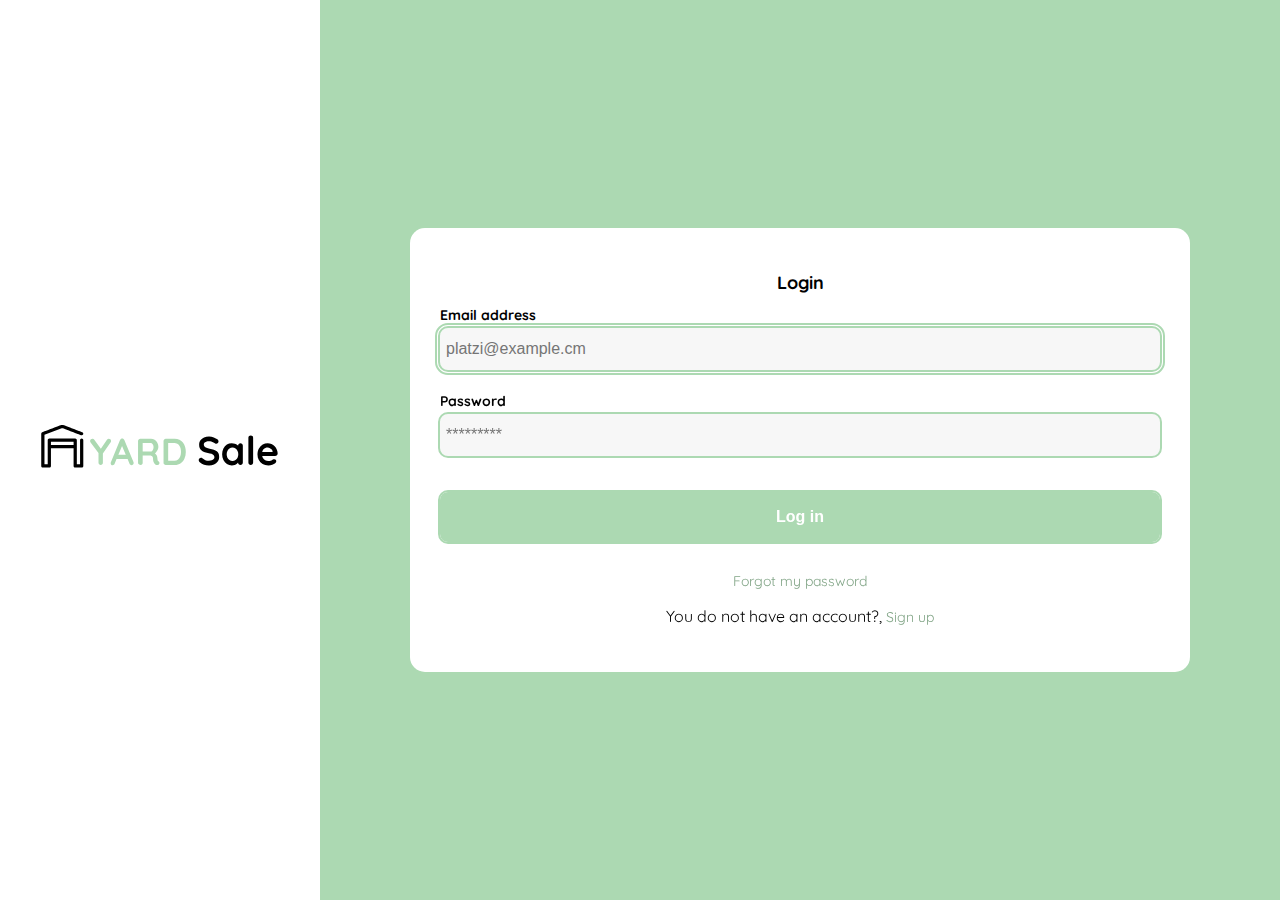
<file: views/login.html>
<!DOCTYPE html>
<html lang="en">
<head>
  <meta charset="UTF-8">
  <meta http-equiv="X-UA-Compatible" content="IE=edge">
  <meta name="viewport" content="width=device-width, initial-scale=1.0">
  <link rel="preconnect" href="https://fonts.googleapis.com">
  <link rel="preconnect" href="https://fonts.gstatic.com" crossorigin>
  <link href="https://fonts.googleapis.com/css2?family=Quicksand:wght@300;500;700&display=swap" rel="stylesheet">
  <title>Login</title>
  <link rel="stylesheet" href="../assets/css/style.css">
</head>
<body>
  <div class="container">
    <div class="banner">
      <img src="../assets/icons/logo_yard_sale.svg" alt="">
    </div>
    <div class="login">
      <div class="form-container">
        <h1 class="title">Login</h1>
        <img src="../assets/icons/logo_yard_sale.svg" alt="logo" class="logo">
  
        <form action="/" class="form">
          <label for="email" class="label">Email address</label>
          <input type="text" id="email" placeholder="platzi@example.cm" class="input input-email" autofocus>
  
          <label for="password" class="label">Password</label>
          <input type="password" id="password" placeholder="*********" class="input input-password">
  
          <input type="submit" value="Log in" class="primary-button login-button">
          <a href="../views/reset_password.html">Forgot my password</a>
        </form>
        <p class="center">
          You do not have an account?, 
          <a href="../views/singing.html">Sign up</a>
        </p>
      </div>
    </div>
  </div>
</body>
</html>
</file>
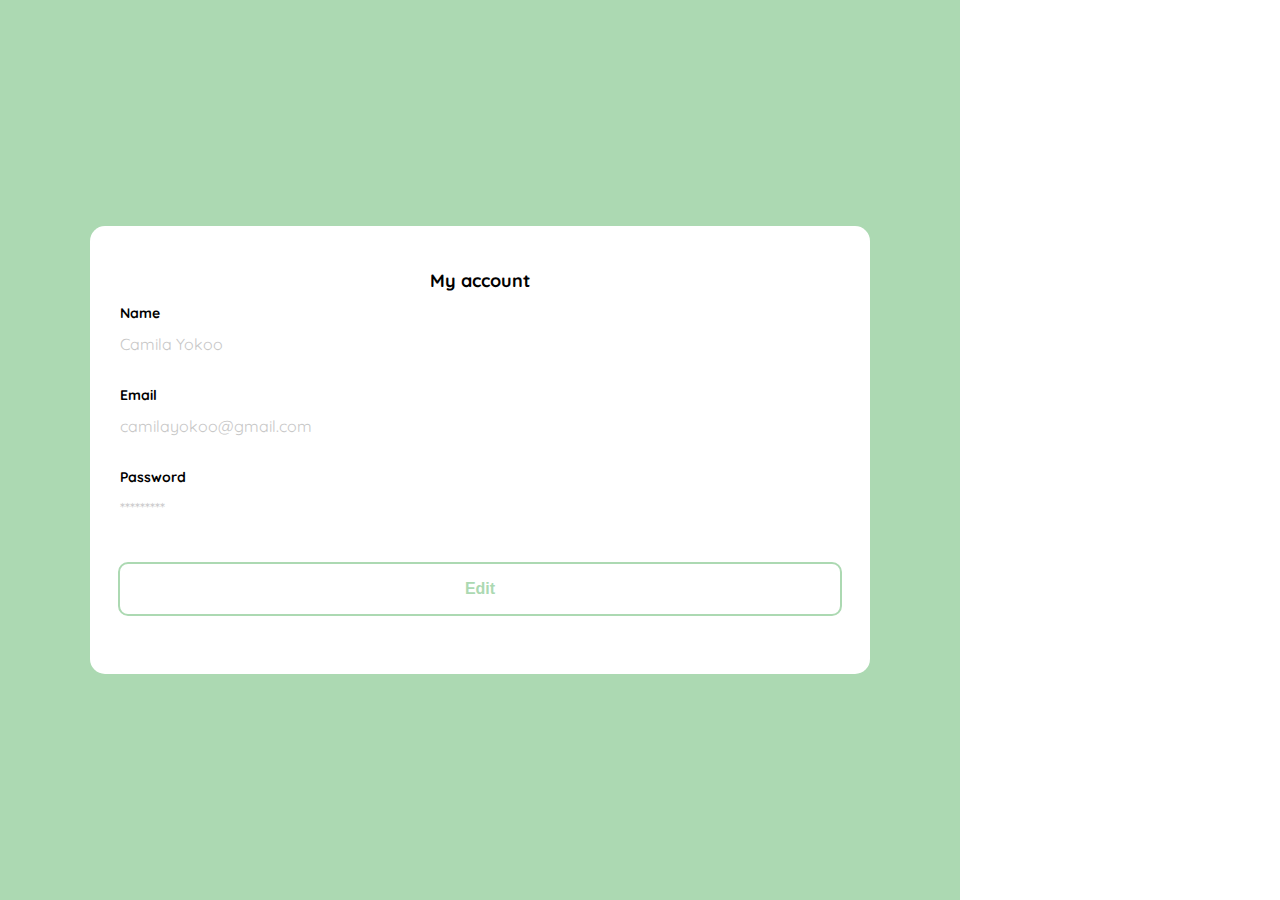
<file: views/my_account.html>
<!DOCTYPE html>
<html lang="en">
<head>
  <meta charset="UTF-8">
  <meta http-equiv="X-UA-Compatible" content="IE=edge">
  <meta name="viewport" content="width=device-width, initial-scale=1.0">
  <link rel="preconnect" href="https://fonts.googleapis.com">
  <link rel="preconnect" href="https://fonts.gstatic.com" crossorigin>
  <link href="https://fonts.googleapis.com/css2?family=Quicksand:wght@300;500;700&display=swap" rel="stylesheet">
  <title>My account</title>
  <link rel="stylesheet" href="../assets/css/style.css">
</head>
<body>
  <div class="login">
    <div class="form-container">
      <h1 class="title">My account</h1>

      <form action="/" class="form">
        <div>
          <label for="name" class="label">Name</label>
          <p class="value">Camila Yokoo</p>

          <label for="email" class="label">Email</label>
          <p class="value">camilayokoo@gmail.com</p>

          <label for="password" class="label">Password</label>
          <p class="value">*********</p>
        </div>

        <input type="submit" value="Edit" class="secondary-button login-button">
      </form>
    </div>
  </div>
</body>
</html>
</file>
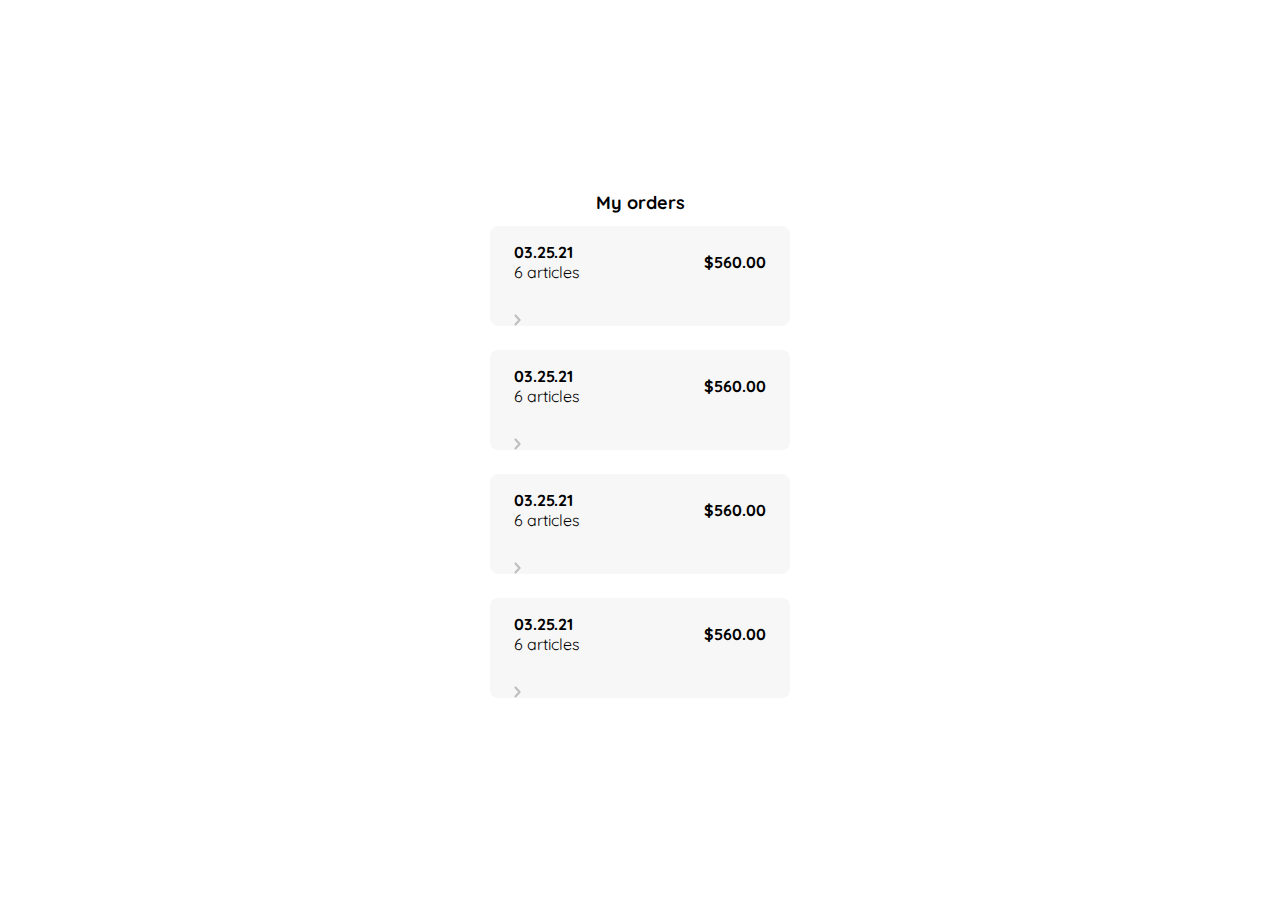
<file: views/record.html>
<!DOCTYPE html>
<html lang="en">
<head>
  <meta charset="UTF-8">
  <meta http-equiv="X-UA-Compatible" content="IE=edge">
  <meta name="viewport" content="width=device-width, initial-scale=1.0">
  <link rel="preconnect" href="https://fonts.googleapis.com">
  <link rel="preconnect" href="https://fonts.gstatic.com" crossorigin>
  <link href="https://fonts.googleapis.com/css2?family=Quicksand:wght@300;500;700&display=swap" rel="stylesheet">
  <title>Record</title>
  <link rel="stylesheet" href="../assets/css/style.css">
</head>
<body>
  <div class="my-order">
    <div class="my-order-container">
      <h1 class="title">My orders</h1>

      <div class="my-order-content">
        <div class="order">
          <p>
            <span>03.25.21</span>
            <span>6 articles</span>
          </p>
          <p>$560.00</p>
          <img src="../assets/icons/flechita.svg" alt="arrow">
        </div>

        <div class="order">
          <p>
            <span>03.25.21</span>
            <span>6 articles</span>
          </p>
          <p>$560.00</p>
          <img src="../assets/icons/flechita.svg" alt="arrow">
        </div>

        <div class="order">
          <p>
            <span>03.25.21</span>
            <span>6 articles</span>
          </p>
          <p>$560.00</p>
          <img src="../assets/icons/flechita.svg" alt="arrow">
        </div>

        <div class="order">
          <p>
            <span>03.25.21</span>
            <span>6 articles</span>
          </p>
          <p>$560.00</p>
          <img src="../assets/icons/flechita.svg" alt="arrow">
        </div>  
      </div>
    </div>
  </div>
</body>
</html>
</file>
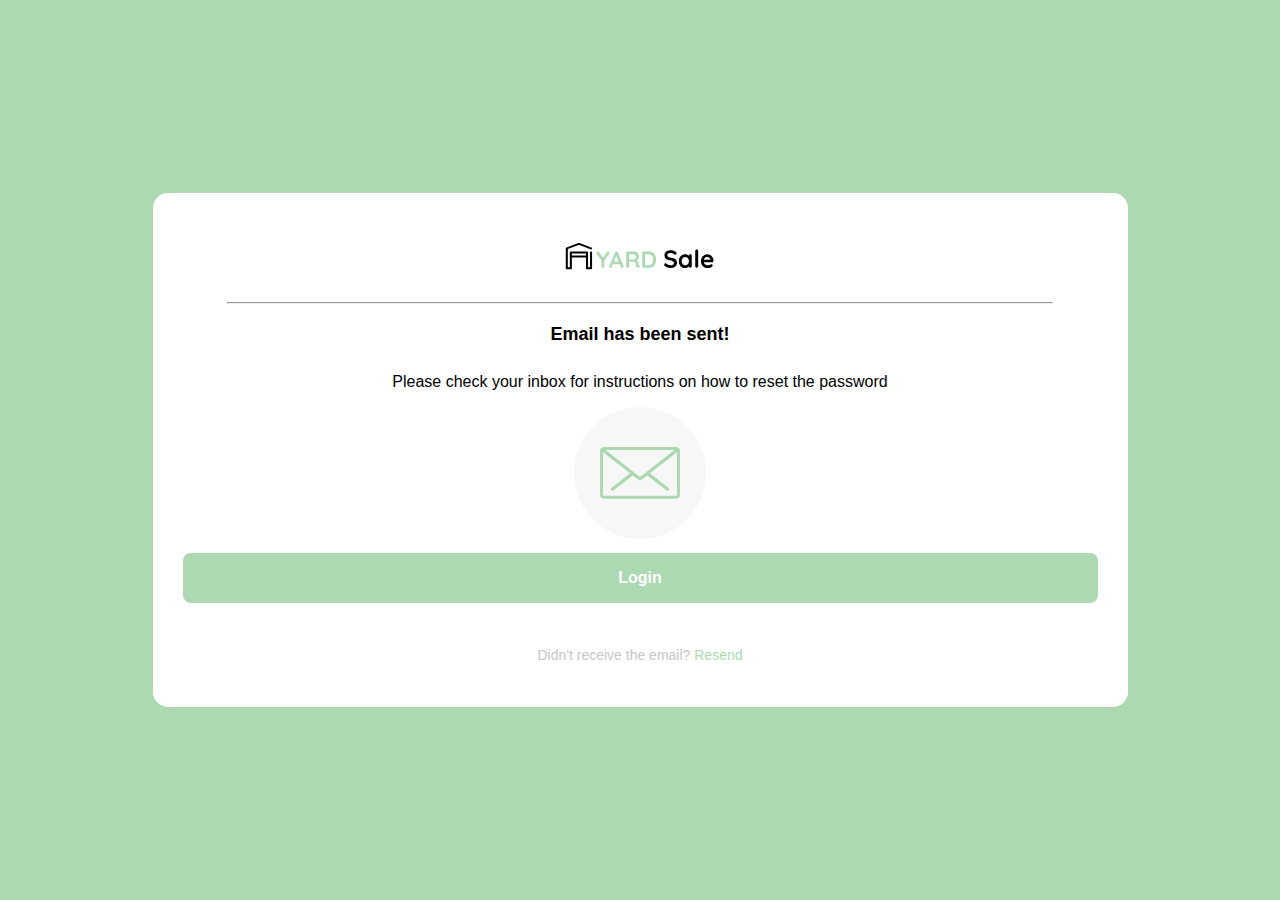
<file: views/send_email.html>
<!DOCTYPE html>
<html lang="en">

<head>
    <meta charset="UTF-8">
    <meta http-equiv="X-UA-Compatible" content="IE=edge">
    <meta name="viewport" content="width=device-width, initial-scale=1.0">
    <link rel="stylesheet" href="../assets/css/style.css">
    <title>Send email</title>
</head>

<body>
    <div class="container-email">
        <div class="form-container">
            <img src="../assets/icons/logo_yard_sale.svg" alt="">
            <hr>
            <img src="../assets/icons/logo_yard_sale.svg" alt="logo" class="logo">
            <h1 class="title">Email has been sent!</h1>
            <p>Please check your inbox for instructions on how to reset the password</p>
            <div class="email-image">
                <img src="../assets/icons/email.svg" alt="email">
            </div>
            <button class="primary-button login-button">Login</button>
            <p class="resend">
                <span>Didn't receive the email?</span>
                <a href="/">Resend</a>
            </p>
        </div>
</body>

</html>
</file>
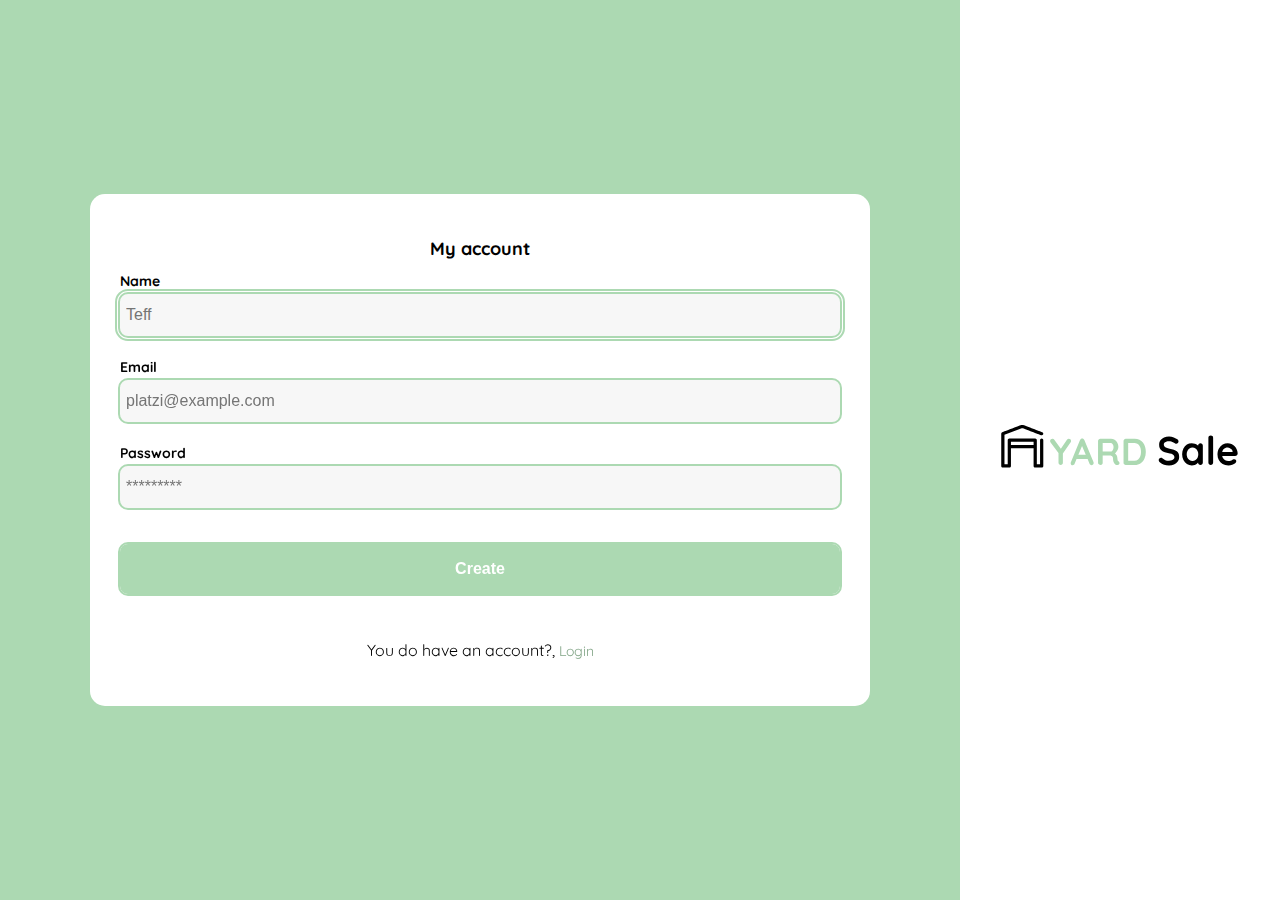
<file: views/singing.html>
<!DOCTYPE html>
<html lang="en">

<head>
  <meta charset="UTF-8">
  <meta http-equiv="X-UA-Compatible" content="IE=edge">
  <meta name="viewport" content="width=device-width, initial-scale=1.0">
  <link rel="preconnect" href="https://fonts.googleapis.com">
  <link rel="preconnect" href="https://fonts.gstatic.com" crossorigin>
  <link href="https://fonts.googleapis.com/css2?family=Quicksand:wght@300;500;700&display=swap" rel="stylesheet">
  <title>Singing</title>
  <link rel="stylesheet" href="../assets/css/style.css">
</head>

<body>
  <div class="container">
    <div class="login">
      <div class="form-container">
        <h1 class="title">My account</h1>

        <form action="/" class="form">

          <label for="name" class="label">Name</label>
          <input type="text" id="name" placeholder="Teff" class="input input-name" autofocus>

          <label for="email" class="label">Email</label>
          <input type="text" id="email" placeholder="platzi@example.com" class="input input-email">

          <label for="password" class="label">Password</label>
          <input type="password" id="password" placeholder="*********" class="input input-password">

          <input type="submit" value="Create" class="primary-button login-button">
        </form>
        <p class="center">
          You do have an account?,
          <a href="../views/login.html">Login</a>
        </p>
      </div>
    </div>
    <div class="banner">
      <img src="../assets/icons/logo_yard_sale.svg" alt="">
    </div>
  </div>
</body>

</html>
</file>
<file: assets/css/style.css>
/* General */
:root {
    --white: #FFFFFF;
    --black: #000000;
    --very-light-pink: #C7C7C7;
    --text-input-field: #F7F7F7;
    --hospital-green: #ACD9B2;
    --hospital-green-hover: #BDF0B1;
    --hospital-green-dark: #83A688;
    --sm: 14px;
    --md: 16px;
    --lg: 18px;
}

body {
    margin: 0;
    font-family: 'Quicksand', sans-serif;
}

.inactive {
    display: none;
}

.center {
    text-align: center;
}

.label {
    font-size: var(--sm);
    font-weight: bold;
    margin-bottom: 4px;
}

a {
    color: var(--hospital-green-dark);
    font-size: var(--sm);
    text-align: center;
    text-decoration: none;
}

a:hover {
    text-shadow: 2px 1px 1px var(--hospital-green-hover);
}

hr {
    width: 90%;
}

.title {
    font-size: var(--lg);
    margin-bottom: 12px;
    text-align: center;
}

.subtitle {
    color: var(--very-light-pink);
    font-size: var(--md);
    font-weight: 300;
    margin-top: 0;
    margin-bottom: 32px;
    text-align: center;
}

.primary-button {
    background-color: var(--hospital-green);
    border-radius: 8px;
    border: none;
    color: var(--white);
    width: 100%;
    cursor: pointer;
    font-size: var(--md);
    font-weight: bold;
    height: 50px;
}

.secondary-button {
    background-color: var(--white);
    border-radius: 8px;
    border: 1px var(--hospital-green);
    color: var(--hospital-green);
    width: 100%;
    cursor: pointer;
    font-size: var(--md);
    font-weight: bold;
    height: 50px;
}

.primary-button:hover,
.secondary-button:hover {
    background-color: var(--hospital-green-hover);
    border: 1px solid var(--hospital-green);
    color: var(--black);
}

/* Login - Singing - Email - Forgot password */
.container {
    display: flex;
}

.container>.banner {
    display: flex;
    width: 25%;
    align-items: center;
    justify-content: center;
}

.banner>img {
    width: 75%;
}

/* Login */
.login {
    width: 75%;
    height: 100vh;
    display: grid;
    place-items: center;
    background-color: var(--hospital-green);
}

.form-container {
    background-color: var(--white);
    padding: 30px;
    display: grid;
    grid-template-rows: auto 1fr auto;
    width: 75%;
    border-radius: 15px;
}

.form-container>form>input {
    outline: solid 2px var(--hospital-green);
}

.form-container>form>input:focus {
    outline: thick double var(--hospital-green);
}

.form div {
    display: flex;
    flex-direction: column;
}

.logo {
    width: 150px;
    margin-bottom: 48px;
    justify-self: center;
    display: none;
}

.form {
    display: flex;
    flex-direction: column;
}

.login-button {
    margin-top: 14px;
    margin-bottom: 30px;
}

/* Account */
.input {
    background-color: var(--text-input-field);
    border: none;
    border-radius: 8px;
    height: 30px;
    font-size: var(--md);
    padding: 6px;
    margin-bottom: 12px;
}

.input-name,
.input-email,
.input-password {
    margin-bottom: 22px;
}

.value {
    color: var(--very-light-pink);
    font-size: var(--md);
    margin: 8px 0 32px 0;
}

/* Products */
.cards-container {
    display: grid;
    grid-template-columns: repeat(auto-fill, 240px);
    gap: 26px;
    place-content: center;
    margin-top: 26px;
}

.product-card {
    width: 240px;
}

.product-card img {
    width: 240px;
    height: 240px;
    border-radius: 20px;
    object-fit: cover;
}

.product-info {
    display: flex;
    justify-content: space-between;
    align-items: center;
    margin-top: 12px;
}

.product-info figure {
    margin: 0;
}

.product-info figure img {
    width: 35px;
    height: 35px;
}

.product-info div p:nth-child(1) {
    font-weight: bold;
    font-size: var(--md);
    margin-top: 0;
    margin-bottom: 4px;
}

.product-info div p:nth-child(2) {
    font-size: var(--sm);
    margin-top: 0;
    margin-bottom: 0;
    color: var(--very-light-pink);
}

/* desktop menu */
.desktop-menu {
    position: absolute;
    top: 60px;
    right: 60px;
    background-color: var(--white);
    width: 100px;
    height: auto;
    border: 1px solid var(--very-light-pink);
    border-radius: 6px;
    padding: 20px 20px 0 20px;
}

.desktop-menu ul {
    list-style: none;
    padding: 0;
    margin: 0;
}

.desktop-menu ul li {
    text-align: end;
}

.desktop-menu ul li:nth-child(1),
.desktop-menu ul li:nth-child(2) {
    font-weight: bold;
}

.desktop-menu ul li:last-child {
    padding-top: 20px;
    border-top: 1px solid var(--very-light-pink);
}

.desktop-menu ul li:last-child a {
    color: var(--hospital-green);
    font-size: var(--sm);
}

.desktop-menu ul li a {
    color: var(--back);
    text-decoration: none;
    margin-bottom: 20px;
    display: inline-block;
}

/* Mobile menu */
.mobile-menu {
    position: absolute;
    top: 61px;
    left: 0;
    background-color: var(--white);
    width: 100%;
    padding: 20px;
}

.mobile-menu a {
    text-decoration: none;
    color: var(--black);
    font-weight: bold;
}

.mobile-menu ul {
    padding: 0;
    margin: 24px 0 0;
    list-style: none;
}

.mobile-menu ul:nth-child(1) {
    border-bottom: 1px solid var(--very-light-pink);
}

.mobile-menu ul li {
    margin-bottom: 24px;
}

.email {
    font-size: var(--sm);
    font-weight: 300 !important;
}

.sign-out {
    font-size: var(--sm);
    color: var(--hospital-green) !important;
}

/* Email*/
.container-email {
    background-color: var(--hospital-green);
    width: 100%;
    height: 100vh;
    display: flex;
    box-sizing: border-box;
    flex-direction: column;
    justify-content: center;
    align-items: center;
    padding: 30px;
    text-align: center;
}

.email-image {
    width: 132px;
    height: 132px;
    border-radius: 50%;
    background-color: var(--text-input-field);
    display: flex;
    justify-content: center;
    align-items: center;
    margin: auto;

}

.email-image img {
    width: 80px;
}

.resend {
    font-size: var(--sm);
}

.resend span {
    color: var(--very-light-pink);
}

.resend a {
    color: var(--hospital-green);
    text-decoration: none;
}

.form-container>img {
    margin: 20px auto;
    width: 150px;
}


/* Record */
.my-order {
    width: 100%;
    height: 100vh;
    display: grid;
    place-items: center;
}

.my-order-container {
    display: grid;
    grid-template-rows: auto 1fr auto;
    width: 300px;
}

.my-order-content {
    display: flex;
    flex-direction: column;
}

/* Navbar */
nav {
    display: flex;
    justify-content: space-between;
    padding: 0 24px;
    border-bottom: 1px solid var(--very-light-pink);
}

.menu {
    cursor: pointer;
    display: none;
}

.logo {
    width: 100px;
}

.navbar-left ul,
.navbar-right ul {
    list-style: none;
    padding: 0;
    margin: 0;
    display: flex;
    align-items: center;
    height: 60px;
}

.navbar-left {
    display: flex;
}

.navbar-left ul {
    margin-left: 12px;
}

.navbar-left ul li a,
.navbar-right ul li a {
    text-decoration: none;
    color: var(--very-light-pink);
    border: 1px solid var(--white);
    padding: 8px;
    border-radius: 8px;
}

.navbar-left ul li a:hover,
.navbar-right ul li a:hover {
    border: 1px solid var(--hospital-green);
    color: var(--hospital-green);
}

.navbar-email {
    cursor: pointer;
    user-select: none;
    color: var(--very-light-pink);
    font-size: var(--sm);
    margin-right: 18px;
}

.navbar-shopping-cart {
    position: relative;
    cursor: pointer;
}

.navbar-shopping-cart div {
    width: 16px;
    height: 16px;
    background-color: var(--hospital-green);
    border-radius: 50%;
    font-size: var(--sm);
    font-weight: bold;
    position: absolute;
    top: -6px;
    right: -3px;
    display: flex;
    justify-content: center;
    align-items: center;
}

/* Aside (product detail y carrito) */
aside {
    background-color: var(--white);
    width: 360px;
    box-sizing: border-box;
    position: absolute;
    top: 61px;
    right: 0;
}

/* ShoppingCart */
#shoppingCartContainer {
    padding: 0 24px 20px;
}

.title-container {
    display: flex;
}

.title-container img {
    transform: rotate(180deg);
    margin-right: 14px;
}

.order {
    display: grid;
    grid-template-columns: auto 1fr;
    gap: 16px;
    align-items: center;
    background-color: var(--text-input-field);
    margin-bottom: 24px;
    border-radius: 8px;
    padding: 0 24px;
}

.order p:nth-child(1) {
    display: flex;
    flex-direction: column;
}

.order p span:nth-child(1) {
    font-size: var(--md);
    font-weight: bold;
}

.order p:nth-child(2) {
    text-align: end;
    font-weight: bold;
}

.shopping-cart {
    display: grid;
    grid-template-columns: auto 1fr auto auto;
    gap: 16px;
    margin-bottom: 24px;
    align-items: center;
}

.shopping-cart figure {
    margin: 0;
}

.shopping-cart figure img {
    width: 70px;
    height: 70px;
    border-radius: 20px;
    object-fit: cover;
}

.shopping-cart p:nth-child(2) {
    color: var(--very-light-pink);
}

.shopping-cart p:nth-child(3) {
    font-size: var(--md);
    font-weight: bold;
}

/* Product detail */
.product-detail-close {
    background: var(--white);
    width: 14px;
    height: 14px;
    position: absolute;
    top: 24px;
    left: 24px;
    z-index: 2;
    padding: 12px;
    border-radius: 50%;
}

.product-detail-close:hover {
    cursor: pointer;
}

#productDetail>img:nth-child(2) {
    width: 100%;
    height: 360px;
    object-fit: cover;
    border-radius: 0 0 20px 20px;
}

#productDetail .product-info {
    display: flex;
    flex-direction: column;
    margin: 24px;
    align-items: start;
}

#productDetail .product-info p:nth-child(1) {
    font-weight: bold;
    font-size: var(--md);
    margin-top: 0;
    margin-bottom: 4px;
}

#productDetail .product-info p:nth-child(2) {
    color: var(--very-light-pink);
    font-size: var(--md);
    margin-top: 0;
    margin-bottom: 16px;
}

#productDetail .product-info p:nth-child(3) {
    color: var(--very-light-pink);
    font-size: var(--sm);
    margin-top: 0;
    margin-bottom: 36px;
}

.add-to-cart-button {
    display: flex;
    align-items: center;
    justify-content: center;
}

@media (max-width: 640px) {
    .logo {
        display: block;
        margin: auto;
    }

    .form {
        height: 100%;
        justify-content: space-between;
    }

    .cards-container {
        grid-template-columns: repeat(auto-fill, 140px);
    }

    .product-card {
        width: 140px;
    }

    .product-card img {
        width: 140px;
        height: 140px;
    }

    .menu {
        display: block;
    }

    .navbar-left ul,
    .navbar-email,
    .desktop-menu {
        display: none;
    }

    aside {
        width: 100%;
    }
}

@media (min-width: 641px) {
    .mobile-menu {
        display: none;
    }
}
</file>
